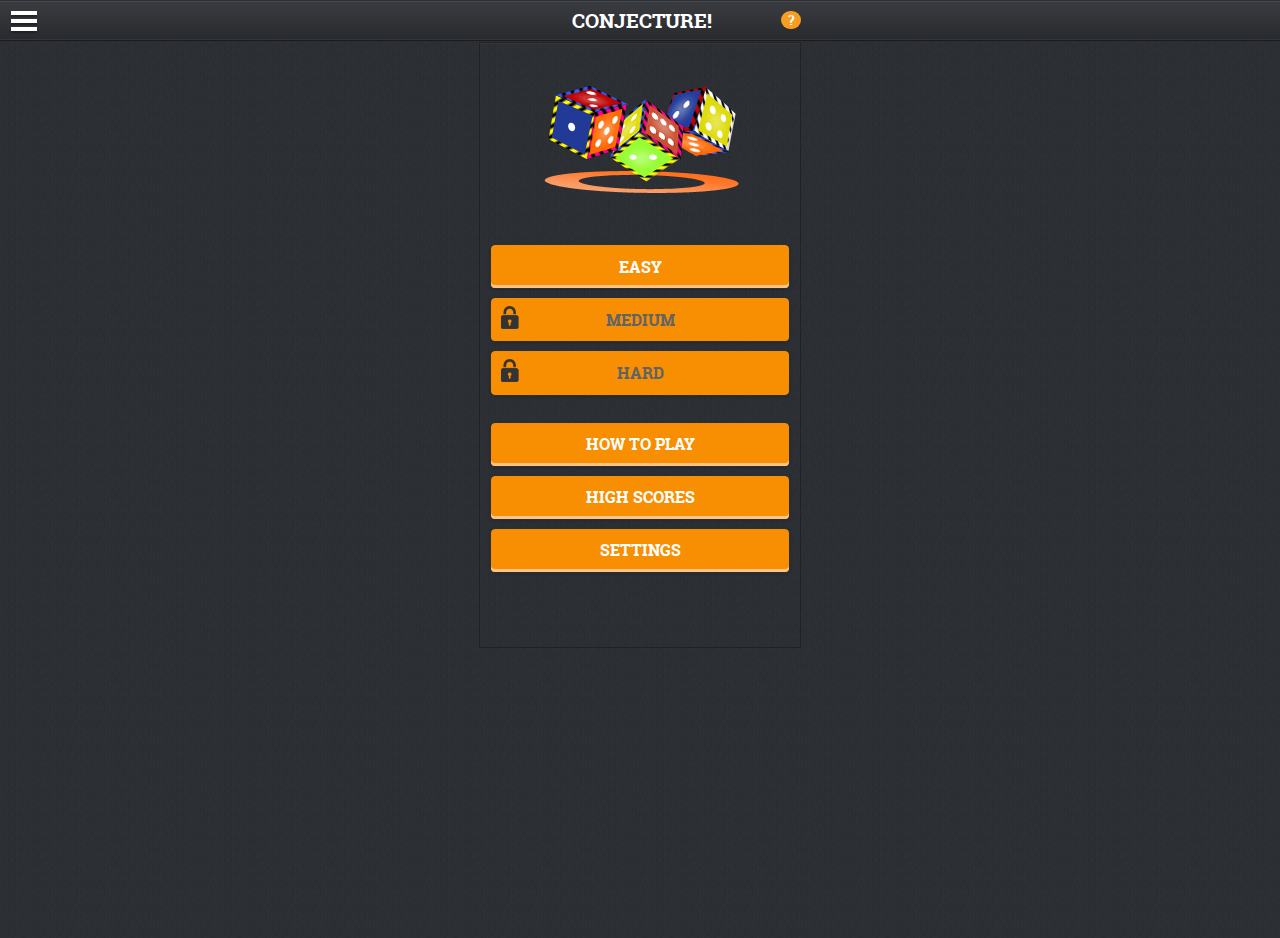
<file: index.html>
<!DOCTYPE HTML>
<html>
    <head>
        <meta http-equiv="Content-Type" content="text/html; charset=utf-8">
        <meta http-equiv="X-UA-Compatible" content="IE=edge">      
        <meta name="viewport" content="width=device-width, initial-scale=1.0, maximum-scale=1.0, user-scalable=1.0"/>
       
<!-- 
        <meta name="viewport" content="width=device-width, initial-scale=1.0">
        <meta name="apple-mobile-web-app-capable" content="yes" />
        <meta name="apple-mobile-web-app-status-bar-style" content="black-translucent" />
        <link rel="apple-touch-icon" href="images/apple-touch-icon.png" />
 -->
        <title>Conjecture!</title>
        <link rel="stylesheet" href="css/jquery.mobile-1.4.0.min.css" type="text/css">
        <link rel="stylesheet" href="css/style.css"  type="text/css" />

        <script type="text/javascript" charset="utf-8" src="js/jquery-2.0.3.min.js"></script>
        <script type="text/javascript" charset="utf-8" src="js/jquery-ui.js"></script>
        <script type="text/javascript" charset="utf-8" src="js/jquery.ui.touch-punch.min.js"></script>
        <script type="text/javascript" charset="utf-8" src="js/jquery.mobile-1.4.0.min.js"></script>
        <script type="text/javascript" charset="utf-8" src="js/jquery.flexisel.js"></script>
        <script type="text/javascript" charset="utf-8" src="js/custom.js"></script>
        <script type="text/javascript" charset="utf-8" src="js/scs_game_1player.js"></script>
        <script type="text/javascript" charset="utf-8" src="js/scs_highscore.js"></script>
        <script type="text/javascript" charset="utf-8" src="js/misc_required.js"></script>
        <script type="text/javascript" charset="utf-8" src="js/em_visibility.js"></script>

    </head>

    <body> 
        <div data-role="page" id="page-home">
            <div data-role="panel" data-position-fixed="true" data-display="push" data-theme="b" id="nav-panel">
                <ul data-role="listview">
                    <li data-icon="delete"><a href="#" data-rel="close"> &nbsp;</a></li>
                    <li id="how-to-play"><a href="help.html" data-rel="dialog" class="" data-transition="pop" data-position-to="window">How to Play</a></li>
                </ul>
            </div><!-- /panel -->
            <div data-role="header" data-position="fixed">
                   <div id="header-menu">
                    <a href="#nav-panel" class="menubars"><img src="images/bars.png" alt="bars"></a>
                    <h1>Conjecture!
                        <a href="help.html" data-rel="dialog" class="" data-transition="pop" data-position-to="window">
                            <span class="help-icon">?</span>
                        </a>
                    </h1>
                </div>
            </div>
            <div role="main" class="ui-content">
                <div class="container">
                    <div class="inner-container">

                        <img alt="" src="images/png-puzzel.png">
                        <div class="btnwrap" id="game_home_difficulties"> <!-- <div class="btnwrap small"> --> <!-- hide if enabling the tutorial style="display:none;" -->
                            <input type="button" id="easy"      onclick="StartGame(this.id);"   class="btnguess small"          value="Easy" >
                            <input type="button" id="medium"    onclick="StartGame(this.id);"   class="btnguess small disabled" value="Medium" >
                            <input type="button" id="hard"      onclick="StartGame(this.id);"   class="btnguess small disabled" value="Hard" >
                        </div>
                        
                        <!--
                        <div class="btnwrap big">
                            <input type="button" id="tutorial"  onclick="StartGame(this.id);"   class="btnguess small"          value="Tutorial" >
                        </div>
                        -->
                        
                        <div class="btnwrap big" id="game_home_otherbuttons"><!-- hide if enabling the tutorial style="display:none;" -->

                            <a href="help.html" data-rel="dialog" class="" data-transition="pop" data-position-to="window">
                                <input type="button" class="btnguess small" value="How to Play" >
                            </a>
                            <input type="button" class="btnguess small" value="High Scores" onclick="window.location = 'highscores.html'" >
                            <input type="button" class="btnguess small" value="Settings"    onclick="window.location = '#page-settings'" >
                        </div>
                    </div>
                </div>
            </div><!-- /content -->
        </div> <!-- /page -->



        <div data-role="page" id="page-settings">
            <div role="main" class="ui-content">
                <div class="container">
                    <div class="inner-container">

                        <div class="panel-heading">
                            <h3 class="panel-title">SETTINGS</h3>
                        </div>

                        <div class="btnwrap">
                            <input type="button" id="BtnSetting_ResetHighScores"   onclick="ClearData();"         class="btnguess"  value="Clear Data" >
                            <input type="button" id="BtnSetting_ShowTimer"         onclick="Setting_ShowTimer_Set();"   class="btnguess"  value="Show Timer: No" >
                            <button type="button" class="btn-grey" onclick="window.location = '#page-home'">MAIN SCREEN</button>
                        </div>

                    </div>
                </div>
            </div><!-- /content -->
        </div> <!-- /page -->


    </body>
</html>
</file>
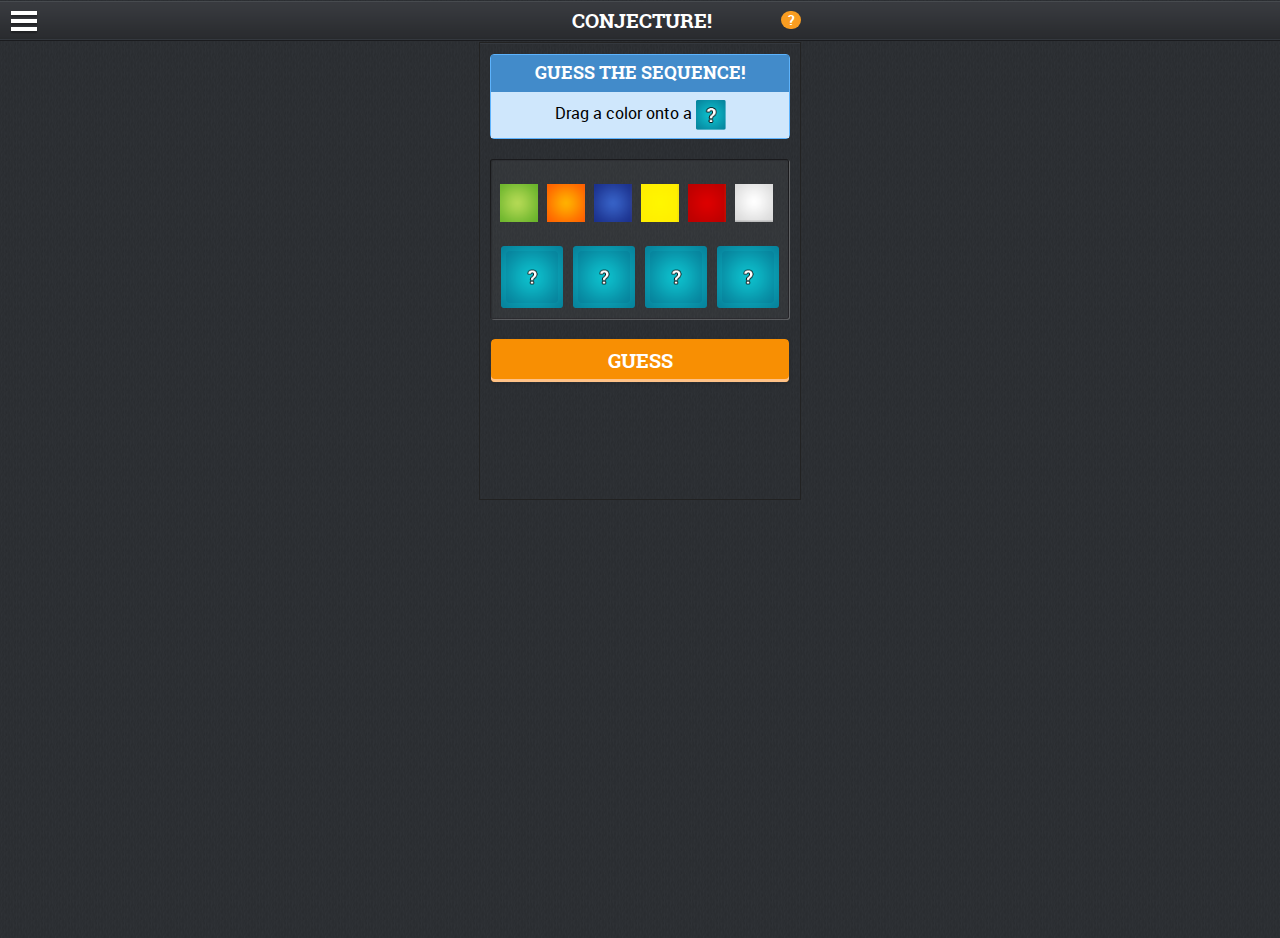
<file: game.html>
<!DOCTYPE HTML>
<html>
    <head>
        <meta http-equiv="Content-Type" content="text/html; charset=utf-8">
        <meta http-equiv="X-UA-Compatible" content="IE=edge">      
        <meta name="viewport" content="width=device-width, initial-scale=1.0, maximum-scale=1.0, user-scalable=1.0"/>

<!-- 
        <meta name="viewport" content="width=device-width, initial-scale=1.0">
        <meta name="apple-mobile-web-app-capable" content="yes" />
        <meta name="apple-mobile-web-app-status-bar-style" content="black-translucent" />
        <link rel="apple-touch-icon" href="images/apple-touch-icon.png" />
 -->
        <title>New Game Screen</title>
        <link rel="stylesheet" href="css/jquery.mobile-1.4.0.min.css" type="text/css">
        <link rel="stylesheet" href="css/style.css"  type="text/css" />

        <script type="text/javascript" charset="utf-8" src="js/jquery-2.0.3.min.js"></script>
        <script type="text/javascript" charset="utf-8" src="js/jquery-ui.js"></script>
        <script type="text/javascript" charset="utf-8" src="js/jquery.ui.touch-punch.min.js"></script>
        <script type="text/javascript" charset="utf-8" src="js/jquery.mobile-1.4.0.min.js"></script>
        <script type="text/javascript" charset="utf-8" src="js/jquery.flexisel.js"></script>
        <script type="text/javascript" charset="utf-8" src="js/custom.js"></script>
	    <script type="text/javascript" charset="utf-8" src="js/scs_game_1player.js"></script>
	    <script type="text/javascript" charset="utf-8" src="js/scs_highscore.js"></script>
        <script type="text/javascript" charset="utf-8" src="js/misc_required.js"></script>
        <script type="text/javascript" charset="utf-8" src="js/em_visibility.js"></script>
    </head>

    <body>
        <div data-role="page" id="page-game">

            <div data-role="panel" data-position-fixed="true" data-display="push" data-theme="b" id="nav-panel">
                <ul data-role="listview">
                    <li data-icon="delete"><a href="#" data-rel="close"> &nbsp;</a></li>
                    <li id="new-game"><a href="index.html" >Main Menu</a></li>
                    <li id="pause"><a href="#page-pause" data-rel="dialog" class="" data-transition="pop" data-position-to="window">Pause</a></li>
                    <li id="how-to-play"><a href="help.html" data-rel="dialog" class="" data-transition="pop" data-position-to="window">How to Play</a></li>
                </ul>
            </div><!-- /panel -->

            <div style="background-color:red;display:none;"> <!-- display:none -->
            	<a href="#" onclick="CheatWinningCombo();">Win Next Guess</a>
                <a href="#" onclick="RemoveColorsNotInSolution()">RemoveColorsNotInSolution</a>
            </div>

            <div id="tutorial_reminder" style="background-color:white; color:red; text-align:center;">
                <span id="tutorial_reminder_1" style="display:none;">
                    Next: drag the <span class="tutorial_first_position_color">[color]</span> into the 1st position
                </span>
                <span id="tutorial_reminder_2" style="display:none;">
                    Drag <span class="tutorial_second_position_color">[color]</span> into the 2nd spot. <br />Put <span class="tutorial_fourth_position_color">[color]</span> in the 4th spot.
                </span>
                 <span id="tutorial_reminder_drag_from_top" style="display:none;">
                    Drag from the top row onto the bottom row
                </span>
            </div>

            <div data-role="header" data-position="fixed">
                <div id="header-menu">
                    <a href="#nav-panel" class="menubars"><img src="images/bars.png" alt="bars"></a>
                    <h1>Conjecture!
                        <a href="help.html" data-rel="dialog" class="" data-transition="pop" data-position-to="window">
                            <span class="help-icon">?</span>
                        </a>
                    </h1>
                </div>
            </div>
            <div role="main" class="ui-content">
                <div class="container">
                    <div class="inner-container">

                     	<div id="you_win" class="panel panel-default" style="margin-bottom: 0px; display:none;">
                            <div class="panel-heading">
                                <h3 class="panel-title" id="you_win_header">Congratulations!</h3>
                            </div>
                            <div class="panel-body" id="you_win_body">
                                <span class="clickbox">
                                	You Win! 
                                	<br/>You did it in <span id="winning_tries_and_time"> [] tries in [] time</span>
                                    <div id="NewHighScore" style="display:none;">This is a <strong>new</strong> High Score!</div>
                                </span>
                            </div>
                        </div>

						<div id="you_win_continue" class="btnwrap" style="display:none;">
                            <input onclick="StartGame($('#difficulty').html());" type="button" class="btnguess small" value="New Game" >
                            <input onclick="window.location='index.html'" type="button" class="btnguess small" value="Change Difficulty" >
                    	</div>
                       


                        <div id="instructions" class="panel panel-default">
                            <div class="panel-heading">
                                <h3 class="panel-title"><span id="instructions_header">Guess the sequence!</span></h3>
                            </div>
                            <div class="panel-body">

                                <span class="clickbox" id="instructions_body">Drag <span id="hint-value">a color</span> onto a
                                    <img src="images/q-box.png" alt="?" class="q-box">
                                </span>
                            </div>
                        </div>

                        
                        <div id="my_guess_selection" class="box">

                            <ul class="tabs" id="myTab" style="display:none;">
                                <li class="active" 	id="tab_bgcolor"	style="display:none;"><a href="#tab1">Background </a></li>
                                <li class="" 		id="tab_border"		style="display:none;"><a href="#tab2">Border </a></li>
                                <li class="" 		id="tab_dots" 		style="display:none;"><a href="#tab3">Dots </a></li>
                            </ul>
                            <div class="tab-content" id="myTabContent">
                                <div id="tab1" class="tab-pane fade active in">
                                    <ul class="box-row backgrounds">
                                        <li class="JC_item_draggable background_green selected" data-class="background_green"   data-bgcolor="green" ></li>
                                        <li class="JC_item_draggable background_orange"         data-class="background_orange"  data-bgcolor="orange"></li>
                                        <li class="JC_item_draggable background_blue"           data-class="background_blue"    data-bgcolor="blue"></li>
                                        <li class="JC_item_draggable background_yellow"         data-class="background_yellow"  data-bgcolor="yellow"></li>
                                        <li class="JC_item_draggable background_red"            data-class="background_red"     data-bgcolor="red"></li>
                                        <li class="JC_item_draggable background_white"          data-class="background_white"   data-bgcolor="white"></li>
                                    </ul>
                                </div>
                                <div id="tab2" class="tab-pane fade" style="display:none;">
                                    <ul class="box-row borders">
                                        <li class="JC_item_draggable border_green selected"     data-class="border_green"       data-bordercolor="green"></li>
                                        <li class="JC_item_draggable border_orange"             data-class="border_orange"      data-bordercolor="orange"></li>
                                        <li class="JC_item_draggable border_blue"               data-class="border_blue"        data-bordercolor="blue"></li>
                                        <li class="JC_item_draggable border_yellow"             data-class="border_yellow"      data-bordercolor="yellow"></li>
                                        <li class="JC_item_draggable border_red"                data-class="border_red"         data-bordercolor="red"></li>
                                        <li class="JC_item_draggable border_white"              data-class="border_white"       data-bordercolor="white"></li>
                                    </ul>
                                </div>
                                <div id="tab3" class="tab-pane fade" style="display:none;">
                                    <ul class="box-row dots">
                                        <li class="JC_item_draggable dot_1 selected"            data-class="dot_1"              data-dot="1"></li>
                                        <li class="JC_item_draggable dot_2"                     data-class="dot_2"              data-dot="2"></li>
                                        <li class="JC_item_draggable dot_3"                     data-class="dot_3"              data-dot="3"></li>
                                        <li class="JC_item_draggable dot_4"                     data-class="dot_4"              data-dot="4"></li>
                                        <li class="JC_item_draggable dot_5"                     data-class="dot_5"              data-dot="5"></li>
                                        <li class="JC_item_draggable dot_6"                     data-class="dot_6"              data-dot="6"></li>
                                    </ul>
                                </div>
                            </div>
                            <ul class="obj_container current_row">
                                <li class="JC_item_droppable obj">
                                    <div class="border" data-bordercolor="">
                                        <div class="background background_blank" data-bgcolor="">
                                            <div class="dot question" data-dot="">
                                            </div>
                                        </div>
                                    </div>
                                </li>
                                <li class="JC_item_droppable obj ">
                                    <div class="border " data-bordercolor="">
                                        <div class="background background_blank" data-bgcolor="">
                                            <div class="dot question" data-dot="">
                                            </div>
                                        </div>
                                    </div>
                                </li>
                                <li class="JC_item_droppable obj ">
                                    <div class="border " data-bordercolor="">
                                        <div class="background background_blank" data-bgcolor="">
                                            <div class="dot question" data-dot="">
                                            </div>
                                        </div>
                                    </div>
                                </li>
                                <li class="JC_item_droppable obj ">
                                    <div class="border" data-bordercolor="">
                                        <div class="background background_blank" data-bgcolor="">
                                            <div class="dot question" data-dot="">
                                            </div>
                                        </div>
                                    </div>
                                </li>
                            </ul>
                        </div>
                        <div id="container_btnGuess" class="btnwrap">
                            <input type="button" class="btnguess" value="Guess" onclick="Guess();">
                        </div>




                        <div id="page-tutorial_dialog" class="panel panel-default arrow_box down" style="display:none;">
                                <div class="panel-heading">
                                     <h3 class="panel-title" id="tutorial_title">HOW TO PLAY (1 of 3)</h3>
                                </div>
                                <div class="panel-body">

                                    <div id="tutorial_1_1">
                                        If you guess incorrectly, you'll get a hint:
                                        <br /><strong> Top Row</strong>
                                        <br/> Number of correct colors<br/>
                                        <strong>Bottom Row</strong><br/>
                                        Colors in the correct position
                                        <p align="center">
                                            <input type="button" class="btnguess" value="Next" onclick="TutorialGoToStepOnePartTwo();">
                                        </p>
                                    </div>

                                    <div id="tutorial_1_2" style="display:none;">
                                            1 color is in the correct position
                                        <br />3 of the 4 colors are correct
                                        <br />&nbsp;
                                        <br /><strong>Next: drag the <span class="tutorial_first_position_color">[color]</span> color into the first position</strong>.
                                        <br />Then hit "Guess" again.
                                        <p align="center">
                                            <input type="button" class="btnguess" value="Ok" onclick="TutorialCloseStepOne();">
                                        </p>
                                    </div>


                                    <div id="tutorial_2_1" style="display:none;">
                                            Good job!  Now you have all 4 colors.
                                        <br />2 are in the correct position.
                                        <br />&nbsp;
                                        <br /><strong>Next: flip the <span class="tutorial_fourth_position_color">[color]</span> and <span class="tutorial_second_position_color">[color]</span>.</strong>
                                        <br />First drag the <span class="tutorial_second_position_color">[color]</span> color into the second position.
                                        <br />Then drag the <span class="tutorial_fourth_position_color">[color]</span> color into the last position.

                                        <br />Then hit "Guess" again.
                                        <p align="center">
                                            <input type="button" class="btnguess" value="Ok" onclick="TutorialCloseStepTwo();">
                                        </p>
                                    </div>

                                    <div id="tutorial_3_1" style="display:none;">
                                        <p>You win!</p>
                                        <p>You got all 4 colors in the right position.</p>
                                        <p>You're ready for the real thing!</p>
                                         <div id="container_btnGuess" class="btnwrap">
                                            <input type="button" class="btnguess" value="Play" onclick="window.location='index.html';">
                                        </div>
                                    </div>

                                </div>

                        </div>

                    </div>

                    <div id="previous_guesses" style="display:none;">
                        <div class="seprater" style="display: none;">
                            <p id="inspirational_text"></p>
                        </div>
                        <div class="multi-guess">
                            <div class="obj_guess_option_outer">
                                <ul class="obj_guess_option">
                                    <li id="prev_guess_legend_bgcolor" 	class="bg"		style="display:none;"></li>
                                    <li id="prev_guess_legend_border" 	class="border" 	style="display:none;"><div class="border-inner"></div></li>
                                    <li id="prev_guess_legend_dot" 		class="dot_2" 	style="display:none;"></li>
                                </ul>
                            </div>

                            <p>Previous Guesses (<span class="guesses-count">0</span>)</p>
                            <div id="insert_previous_guess_here"></div>
                            
                            <div id="what_the_numbers_mean_2" class="panel panel-default arrow_box down" style="display:none;">
                                <div class="panel-heading">
                                	<h3 class="panel-title"> <a href="#page-help2" data-rel="dialog" class="" data-transition="pop" data-position-to="window" style="color: #FFF;">Tap for explanation</a></h3>
                                </div>
                            </div>

                        </div>


                        
                        <div id="how_to_read_the_legend" class="panel panel-default arrow_box">
                            <div class="panel-heading">
                                <h3 class="panel-title">What the numbers mean</h3>
                            </div>
                            <div class="panel-body">

                                <strong> Top Row</strong>
                                <p>Number of correct <span class="help_object">colors</span></p>                        
                                <strong>Bottom Row</strong><br/>
                                <p>Correct <span class="help_object">colors</span> <span style="color:green">and in the right position</span></p>

                            </div>
                        </div>
						
                    </div>

                    <div class="fixed-footer" id="game-footer">

                        <div id="container_ad" style="display:none;">
                           
                        </div>


                        <div id="container_timer" style="display:none;">
                            
                            <div class="guess">
                                <span class="guess-inner">
                                    <span id="guesseslabel">Guesses: </span><span id="total_guesses" class="guesses-count">0</span>
                                </span>
                            </div>
                            <div class="time">
                                <span class="time-outer">
                                    <span class="time-inner">
                                        <span id="minutes">00</span>:<span id="seconds">00</span>
                                    </span>
                                </span>
                            </div>

                        </div>

                    </div>
                </div>
            </div><!-- /content -->

            <ul id="winning_combination" class="obj_guess" style="display:none;"></ul>
            <div id="difficulty" style="display:none;"></div>

        </div>
        


        <div data-role="page" id="page-pause"><!-- dialog-->
            <div id="instructionsHelp" class="panel panel-default" style="width:100%;">
                <div class="panel-heading">
                    <h3 class="panel-title">PAUSE</h3>
                    <a href="#" data-rel="back" data-role="button" data-theme="a" data-icon="delete" data-iconpos="notext" class="ui-btn-right">Close</a>
                </div>
                <div class="panel-body">
                   <p id="catch_phrase">You deserve a break!</p>
                   <p>The timer has been paused.</p>
                </div>
            </div>
        </div>




        <div data-role="page" id="page-help2"><!-- dialog-->
            <div id="instructionsHelp" class="panel panel-default" style="width:100%;">
                <div class="panel-heading">
                    <h3 class="panel-title">If you're wrong</h3>
                    <a href="#" data-rel="back" data-role="button" data-theme="a" data-icon="delete" data-iconpos="notext" class="ui-btn-right">Close</a>
                </div>
                <div class="panel-body">

                        <!-- "help part 2" - in game.html and help.html EXCEPT the close button-->
                        <p>If you guess incorrectly, you'll get hint:</p>
                        <p style="text-align: center;"><img alt="" class="pic_help" src="images/previous-guess-hint.png" style="max-width: 100%;"></p>
                        <strong> Top Row</strong>
                        <p>Number of correct <span class="help_object">colors</span></p>                        
                        <strong>Bottom Row</strong><br/>
                        <p>Correct <span class="help_object">colors</span> <span style="color:green">and in the right position</span></p>
                        <p>&nbsp;</p>
                       
                        <div class="help_additional_page2_easy" style="display:none;">
                            <p>Each box <span style="color:red; font-weight:bold;">must</span> have a color.</p>
                            <p>Each color will appear at most once per solution.</p>
                        </div>

                        <div class="help_additional_page2_medium" style="display:none;">
                            
                            <p>1st Column: Colors</p>
                            <p>2nd Column: Borders</p>
                            
                            <hr width="50%" />
                            <p>Each box must have a color <span style="color:red; font-weight:bold;">and</span> a border.</p>
                            <p>Each color/border will appear at most once per solution.</p>
                        </div>

                        <div class="help_additional_page2_hard" style="display:none;">
                            
                            <p>1st Column: Colors</p>
                            <p>2nd Column: Borders</p>
                            <p>3rd Column: Dots</p>

                            <hr width="50%" />
                            <p>Each box must have a color, border, <span style="color:red; font-weight:bold;">and</span> dot(s).</p>
                            <p>Each color/border/dot will appear at most once per solution.</p>
                        </div>

                        <input type="button" class="btnguess" value="Close" onclick="$.mobile.back();">

                </div>
            </div>
        </div>

    </body>
</html>
</file>
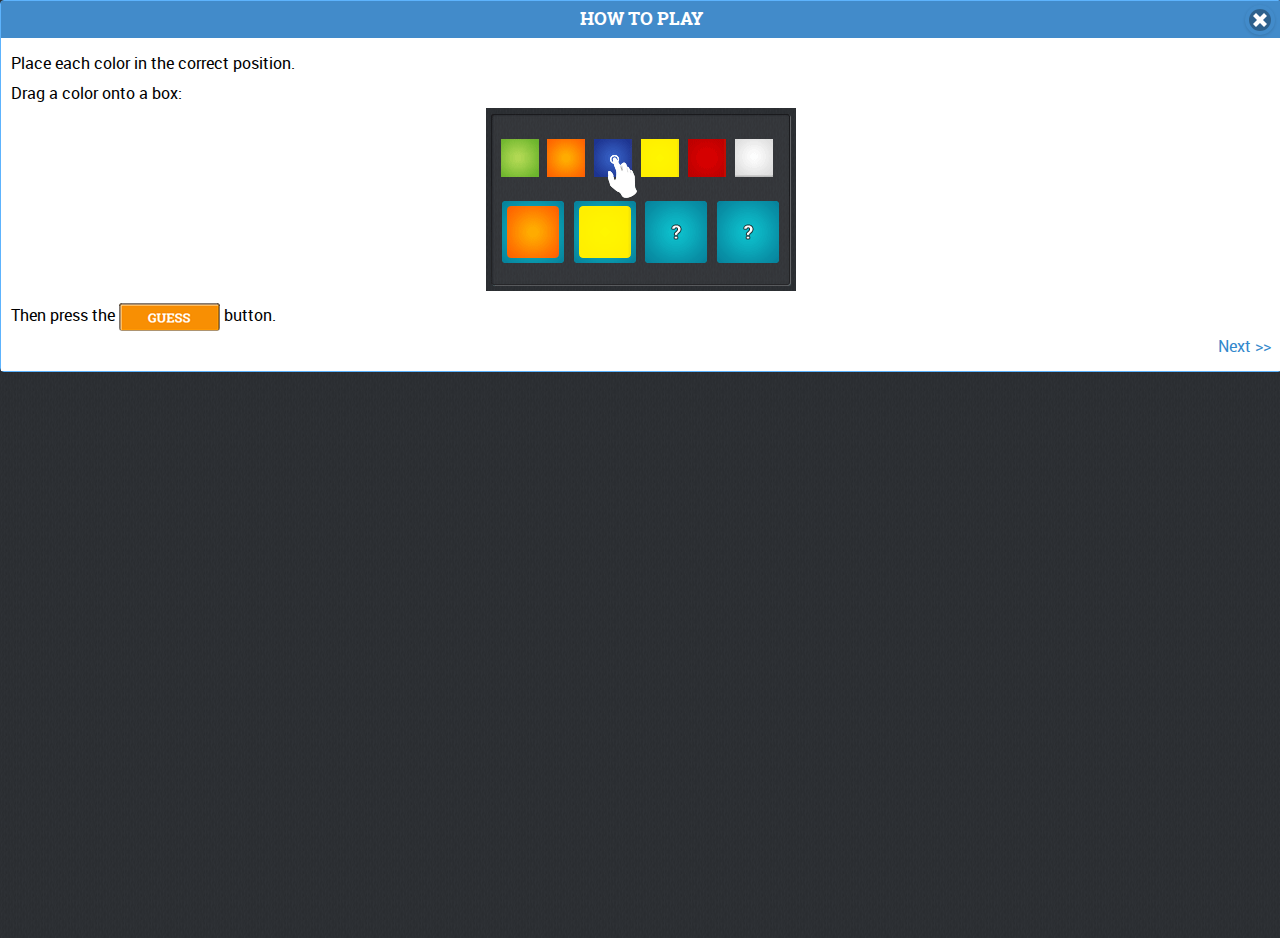
<file: help.html>
<!DOCTYPE HTML>
<html>
       <head>
        <meta http-equiv="Content-Type" content="text/html; charset=utf-8">
        <meta http-equiv="X-UA-Compatible" content="IE=edge">      
        <meta name="viewport" content="width=device-width, initial-scale=1.0, maximum-scale=1.0, user-scalable=1.0"/>
       
<!-- 
        <meta name="viewport" content="width=device-width, initial-scale=1.0">
        <meta name="apple-mobile-web-app-capable" content="yes" />
        <meta name="apple-mobile-web-app-status-bar-style" content="black-translucent" />
        <link rel="apple-touch-icon" href="images/apple-touch-icon.png" />
 -->
        <title>Help</title>
        <link rel="stylesheet" href="css/jquery.mobile-1.4.0.min.css" type="text/css">
        <link rel="stylesheet" href="css/style.css"  type="text/css" />

        <script type="text/javascript" charset="utf-8" src="js/jquery-2.0.3.min.js"></script>
        <script type="text/javascript" charset="utf-8" src="js/jquery-ui.js"></script>
        <script type="text/javascript" charset="utf-8" src="js/jquery.ui.touch-punch.min.js"></script>
        <script type="text/javascript" charset="utf-8" src="js/jquery.mobile-1.4.0.min.js"></script>
        <script type="text/javascript" charset="utf-8" src="js/jquery.flexisel.js"></script>
        <script type="text/javascript" charset="utf-8" src="js/custom.js"></script>
        <script type="text/javascript" charset="utf-8" src="js/scs_game_1player.js"></script>
        <script type="text/javascript" charset="utf-8" src="js/scs_highscore.js"></script>
        <script type="text/javascript" charset="utf-8" src="js/misc_required.js"></script>
        <script type="text/javascript" charset="utf-8" src="js/em_visibility.js"></script>

    </head>

    <body>
        
        <div data-role="page" id="page-help-1"><!-- dialog-->

            <div id="instructionsHelp" class="panel panel-default" style="width:100%;">
                <div class="panel-heading">
                    <h3 class="panel-title" id="panelTitle">HOW TO PLAY</h3>
                    <a href="#" data-rel="back" data-role="button" data-theme="a" data-icon="delete" data-iconpos="notext" class="ui-btn-right">Close</a>
                </div>
                <div class="panel-body">

                    <div id="subpage1">
                        <p>Place each color in the correct position.</p>
                        <p>Drag a color onto a box:</p>
                        <p style="text-align: center;"><img alt="" src="images/bg-color-help.gif" style="max-width: 100%;"> </p>
                       
                        <p class="help_additional_page1_easy"   style="display:none;"><!-- no data--></p>
                        <p class="help_additional_page1_medium" style="display:none;">Medium Difficulty: <span style="color:red; font-weight:bold;">also</span> select a border</p>
                        <p class="help_additional_page1_hard"   style="display:none;">Hard Difficulty: also select a border <span style="color:red; font-weight:bold;">and</span> set of dots</p>

                        <p>Then press the <img style="vertical-align: middle;" alt="" src="images/btn-guss-help.png"> button.</p>
                        

                        <p align="right"><a href="#" onclick="ShowHelpPage2();">Next >></a></p>
                    </div>

                    <div id="subpage2" style="display:none;"> <!-- SAME CONTENT as "page-help2" EXCEPT the close button-->
                
                        <!-- "help part 2" - in game.html and help.html -->
                        <p>If you guess incorrectly, you'll get hint:</p>
                        <p style="text-align: center;"><img alt="" class="pic_help" src="images/previous-guess-hint.png" style="max-width: 100%;"></p>
                        <strong> Top Row</strong>
                        <p>Number of correct <span class="help_object">colors</span></p>                        
                        <strong>Bottom Row</strong><br/>
                        <p>Number of correct <span class="help_object">colors</span> <span style="color:green">and in the right position</span></p>
                        <p>&nbsp;</p>
                       
                        <div class="help_additional_page2_easy" style="display:none;">
                            <p>Each box <span style="color:red; font-weight:bold;">must</span> have a color.</p>
                            <p>Each color will appear at most once per solution.</p>
                        </div>

                        <div class="help_additional_page2_medium" style="display:none;">
                           
                            <p>1st Column: Colors</p>
                            <p>2nd Column: Borders</p>
                            
                            <hr width="50%" />
                            <p>Each box must have a color <span style="color:red; font-weight:bold;">and</span> a border.</p>
                            <p>Each color/border will appear at most once per solution.</p>
                        </div>

                        <div class="help_additional_page2_hard" style="display:none;">
                           
                            <p>1st Column: Colors</p>
                            <p>2nd Column: Borders</p>
                            <p>3rd Column: Dots</p>

                            <hr width="50%" />
                            <p>Each box must have a color, border, <span style="color:red; font-weight:bold;">and</span> dot(s).</p>
                            <p>Each color/border/dot will appear at most once per solution.</p>
                        </div>

                        <input type="button" class="btnguess" value="Close" onclick="$('.ui-dialog').dialog('close');">

                    </div>

                </div>
            </div>
        </div>
      

    </body>
</html>
</file>
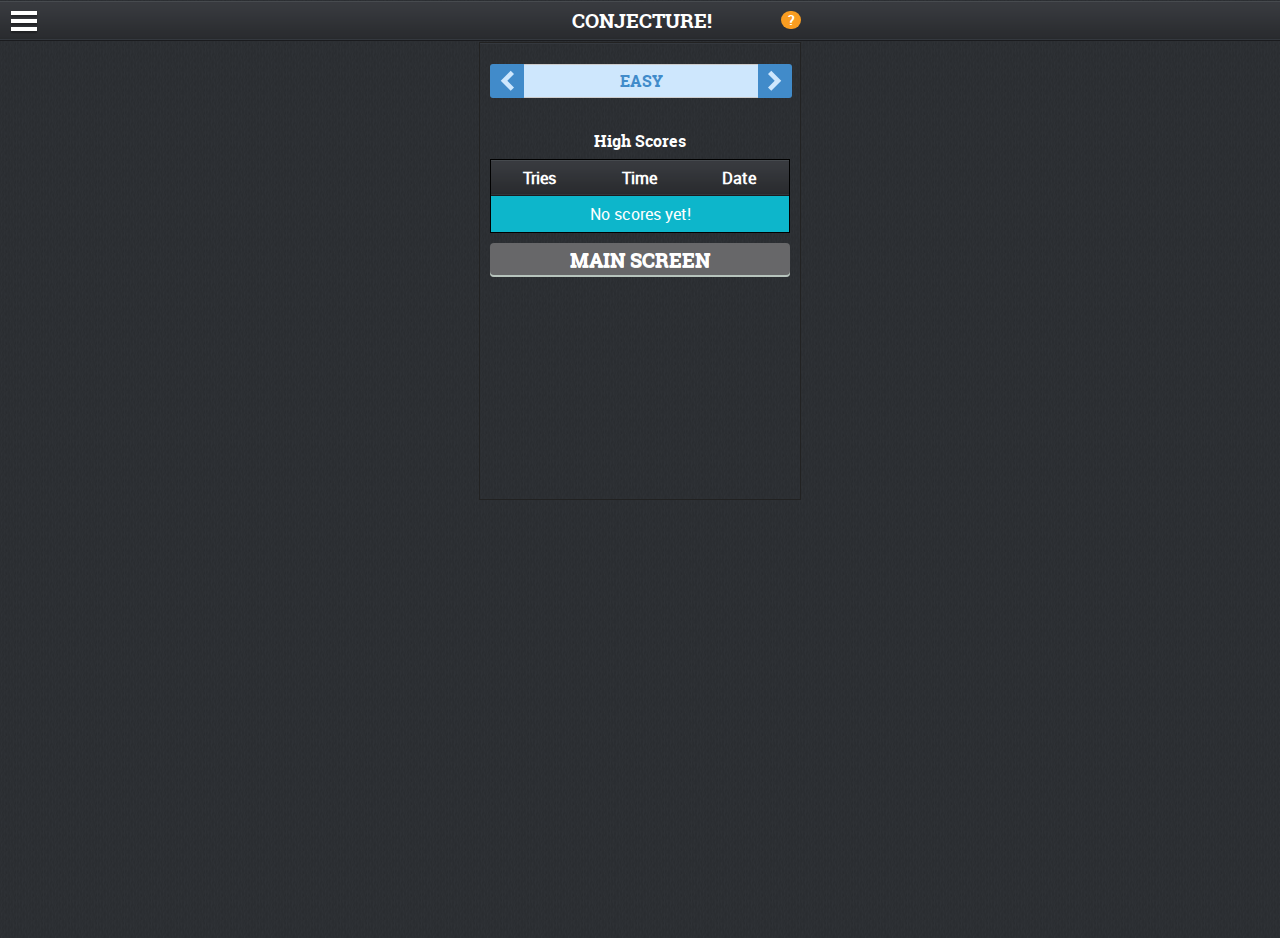
<file: highscores.html>
<!DOCTYPE HTML>
<html>
       <head>
        <meta http-equiv="Content-Type" content="text/html; charset=utf-8">
        <meta http-equiv="X-UA-Compatible" content="IE=edge">      
        <meta name="viewport" content="width=device-width, initial-scale=1.0, maximum-scale=1.0, user-scalable=1.0"/>
       
<!-- 
        <meta name="viewport" content="width=device-width, initial-scale=1.0">
        <meta name="apple-mobile-web-app-capable" content="yes" />
        <meta name="apple-mobile-web-app-status-bar-style" content="black-translucent" />
        <link rel="apple-touch-icon" href="images/apple-touch-icon.png" />
 -->
        <title>High Scores</title>
        <link rel="stylesheet" href="css/jquery.mobile-1.4.0.min.css" type="text/css">
        <link rel="stylesheet" href="css/style.css"  type="text/css" />

        <script type="text/javascript" charset="utf-8" src="js/jquery-2.0.3.min.js"></script>
        <script type="text/javascript" charset="utf-8" src="js/jquery-ui.js"></script>
        <script type="text/javascript" charset="utf-8" src="js/jquery.ui.touch-punch.min.js"></script>
        <script type="text/javascript" charset="utf-8" src="js/jquery.mobile-1.4.0.min.js"></script>
        <script type="text/javascript" charset="utf-8" src="js/jquery.flexisel.js"></script>
        <script type="text/javascript" charset="utf-8" src="js/custom.js"></script>
        <script type="text/javascript" charset="utf-8" src="js/scs_game_1player.js"></script>
        <script type="text/javascript" charset="utf-8" src="js/scs_highscore.js"></script>
        <script type="text/javascript" charset="utf-8" src="js/misc_required.js"></script>
        <script type="text/javascript" charset="utf-8" src="js/em_visibility.js"></script>

    </head>

    <body onload="menuNavigation();">
        

        <div data-role="page" id="page-highscore">
            <div data-role="panel" data-position-fixed="true" data-display="push" data-theme="b" id="nav-panel">
                <ul data-role="listview">
                   <li data-icon="delete"><a href="#" data-rel="close"> &nbsp;</a></li>
                    <li id="new-game"><a href="index.html" >Main Menu</a></li>
                    <li id="how-to-play"><a href="help.html" data-rel="dialog" class="" data-transition="pop" data-position-to="window">How to Play</a></li>
                </ul>
            </div><!-- /panel -->
            <div data-role="header" data-position="fixed">
                <div id="header-menu">
                    <a href="#nav-panel" class="menubars"><img src="images/bars.png" alt="bars"></a>
                    <h1>Conjecture!
                     <a href="help.html" data-rel="dialog" class="" data-transition="pop" data-position-to="window">
                            <span class="help-icon">?</span>
                        </a>
                    </h1>
                </div>
            </div>
            <div role="main" class="ui-content">
                <div class="container">

                    <div class="inner-container">
                        <ul class="game-level" >
                            <li>Easy</li>
                            <li>Medium</li>
                            <li>Hard</li>
                        </ul>
                        <div class="screen-info" style="display: none;">
                            <div class="alert">You are now at <span id="level-name"></span> level.</div>
                        </div>

                        <div class="records">
                            <h4>High Scores</h4>
                            <table id="tblHighScores" class="tries">
                                <thead>
                                    <tr><th>Tries</th><th>Time</th><th>Date</th></tr>
                                </thead>
                                <tbody>
                                </tbody>
                            </table>
                                    <!--<tr><td class="col1">1</td><td class="col2">1:01</td><td class="col3">1/11/2013</td></tr>-->

                            <button type="button" class="btn-grey" onclick="window.location = 'index.html'">MAIN SCREEN</button>
                        </div>
                    </div>
                </div>
            </div><!-- /content -->
        </div> <!-- /page -->

    </body>
</html>
</file>
<file: css/style.css>
@charset "utf-8";
/* CSS Document */

/*    1.1 - Reset Css by Erci Mayer(Extra)    */
html, body, div, span, applet, object, iframe,h1, h2, h3, h4, h5, h6, p, blockquote, pre,a, abbr, acronym, address, big, cite, code,del, dfn, em, ins, kbd, q, s, samp,small, strike, strong, sub, sup, tt, var,b, u, i, center,dl, dt, dd, ol, ul, li,fieldset, form, label, legend,table, caption, tbody, tfoot, thead, tr, th, td,article, aside, canvas, details, embed, figure, figcaption, footer, header, hgroup, menu, nav, output, ruby, section, summary,time, mark, audio, video {	margin: 0;	padding: 0;	border: 0;font-size: 100%;font: inherit;vertical-align: baseline;}/* HTML5 display-role reset for older browsers */article, aside, details, figcaption, figure, footer, header, hgroup, menu, nav, section {display: block;}body {line-height: 1;}ol, ul {list-style: none;}blockquote, q {quotes: none;}blockquote:before, blockquote:after,q:before, q:after {content: '';content: none;}table {	border-collapse: collapse;	border-spacing: 0;}a:focus{outline:0px;}a:hover,a:focus{text-decoration:none;}
*{-webkit-font-smoothing: antialiased; -webkit-text-shadow: rgba(255, 255, 255, 0.01) 0 0 1px; -webkit-text-stroke: rgba(255, 255, 255, 0.01) 0.1px;}
/*    End 1.1 - Reset Css by Erci Mayer(Extra)    */

@font-face {
    font-family: 'robotoregular';
    src: url('../fonts/roboto-regular-webfont.eot');
    src: url('../fonts/roboto-regular-webfont.eot?#iefix') format('embedded-opentype'),
        url('../fonts/roboto-regular-webfont.woff') format('woff'),
        url('../fonts/roboto-regular-webfont.ttf') format('truetype'),
        url('../fonts/roboto-regular-webfont.svg#robotoregular') format('svg');
    font-weight: normal;
    font-style: normal;

}
@font-face {
    font-family: 'roboto_slabbold';
    src: url('../fonts/robotoslab-bold-webfont.eot');
    src: url('../fonts/robotoslab-bold-webfont.eot?#iefix') format('embedded-opentype'),
        url('../fonts/robotoslab-bold-webfont.woff') format('woff'),
        url('../fonts/robotoslab-bold-webfont.ttf') format('truetype'),
        url('../fonts/robotoslab-bold-webfont.svg#roboto_slabbold') format('svg');
    font-weight: normal;
    font-style: normal;

}
@font-face {
    font-family: 'OpenSansRegular';
    src: url('../fonts/OpenSans-Regular-webfont.eot');
    src: url('../fonts/OpenSans-Regular-webfont.eot?#iefix') format('embedded-opentype'),
         url('../fonts/OpenSans-Regular-webfont.woff') format('woff'),
         url('../fonts/OpenSans-Regular-webfont.ttf') format('truetype'),
         url('../fonts/OpenSans-Regular-webfont.svg#OpenSansRegular') format('svg');
    font-weight: normal;
    font-style: normal;

}
@font-face {
    font-family: 'OpenSansSemibold';
    src: url('../fonts/OpenSans-Semibold-webfont.eot');
    src: url('../fonts/OpenSans-Semibold-webfont.eot?#iefix') format('embedded-opentype'),
         url('../fonts/OpenSans-Semibold-webfont.woff') format('woff'),
         url('../fonts/OpenSans-Semibold-webfont.ttf') format('truetype'),
         url('../fonts/OpenSans-Semibold-webfont.svg#OpenSansSemibold') format('svg');
    font-weight: normal;
    font-style: normal;

}
body{background: #333;font-family: 'robotoregular', sans-serif;padding-top: 40px;}

p{color: #FFF;line-height: 22px;}
.container{width: 320px;-webkit-box-shadow: 0 0 5px 0 #F0F0F0;padding-bottom: 56px;overflow: hidden;
           box-shadow: 0 0 5px 0 #F0F0F0;margin: 0 auto;background: url("../images/bg.png") repeat #333;min-height:400px;}
#header-menu{background: url("../images/head-bg.png") repeat-x;text-align: center;color: #f99d21;font-size: 17px;padding:10px;margin: 0 auto;width: 300px;-webkit-box-shadow: 0 -2px 5px 0 #F0F0F0;box-shadow: 0 -2px 5px 0 #F0F0F0;position: relative;height: 20px;}
#header-menu img{float: left;cursor: pointer;}
h1{font-size: 20px;text-transform: uppercase;font-family: 'roboto_slabbold', sans-serif;text-align: center;color: #FFF;font-weight: normal;}
span.clickbox{background:#CFE7FC;display: block;padding: 3px;text-align: center;color: #000;font-size: 16px;padding:8px;line-height: 20px;}
span.clickbox.hide{visibility: hidden;display: none;}
h3{font-size: 18px;text-transform: uppercase;text-align: center;color: #FFF;font-weight: normal;background: url("../images/bg.png") repeat;line-height: 36px;border-bottom: 1px solid #282a2d;font-family: 'roboto_slabbold', sans-serif;}
h4{color: #FFF;font-size: 16px;text-align: center;font-weight: normal;font-family: 'roboto_slabbold', sans-serif;margin: 20px 0 10px;}
.inner-container{background: url("../images/bg.png") repeat;border-top: 1px solid #34383e;padding: 10px;}
.obj_container{text-align: center;padding-top:20px;}
.obj_container li{display: inline-block;background: url("../images/guess-bg.png") no-repeat;background-size: 100% 100%; width: 62px;height: 62px;cursor: pointer;position: relative;}
.obj_container li + li{margin-left:6px;}
.obj_container li div{border-radius: 4px;}
/*.obj_container li .question{background: url("../images/q.png") no-repeat;background-size: 100%;}*/
li .question{background: url("../images/q.png") no-repeat;background-size: 100%;}
.q-box { vertical-align: middle; width: 30px;}
.btnwrap{text-align: center;padding:10px 0;}
.btnguess{border: 2px solid #291904;border-radius: 4px;background: #f88f03;color: #FFF;font-size: 20px;font-weight: normal;font-family: 'roboto_slabbold', sans-serif;text-transform: uppercase;display: inline-block;padding: 10px 60px;-webkit-box-shadow:inset 1px 1px 0 1px #ffc287;
          box-shadow:inset 1px 1px 0 1px #ffc287;cursor: pointer;}
.btnguess:hover{-webkit-box-shadow:inset 0px 0px 0 1px #ffc287;
                box-shadow:inset 0px 0px 0 1px #ffc287;}
.gamecontrol{background: url("../images/playbg.png") no-repeat center center;padding:8px 10px;text-align: center;}
.play{background: url("../images/play.png") no-repeat center center;width: 11px;height: 13px;display: inline-block;margin-top: 20px;cursor: pointer;}
.pause{background: url("../images/minus.png") no-repeat center center;width: 11px;height: 13px;display: inline-block;margin-top: 20px;cursor: pointer;}
.check-info,.seprater{background: url("../images/head-bg.png") repeat-x;height: 40px;}
.check-info p,.seprater p{text-align: center;font-family: 'roboto_slabbold', sans-serif;font-size: 16px;line-height: 40px;color: #FFF;}
.fixed-footer{z-index: 999;position: fixed;bottom: 0;left:0;right: 0;}

.time-outer{border:1px solid #242424;background: #242424;padding:2px 4px;border-radius: 3px;}
.time-inner{}
.time { display: block; text-align: right;padding:20px 10px;color: #FFF;font-size: 16px;background: url("../images/bg.png") repeat;width: 300px;
        margin: 0 auto;border-top:1px solid #34383E;}
.guess{margin: 0 auto;width: 300px;position: relative;}
.guess-inner{position: absolute;left:0;top:20px;z-index:9999;color:#FFF;font-size:18px;}
#minutes{font-weight: bold;padding:15px 10px;}
#seconds{padding:15px 10px}
.box{background: url("../images/box-bg.png") no-repeat; padding: 10px;background-size: 100% 100%;}
.box h4{font-family: 'roboto_slabbold', sans-serif;color: #FFF;font-size: 20px;margin-bottom: 10px;}
.box-row{margin:15px 0 2px;position: relative;}
.box-row li{display: inline-block;width: 38px;height: 38px;cursor: pointer;position: relative!important;z-index: 11; }
.box-row li.selected1,.box-row li:hover{-webkit-box-shadow: 0 0 5px 0 #00A310;box-shadow: 0 0 0 3px #00A310;}
.box-row li + li{margin-left:5px!important;}
.dots li{background-color: #FFF;}
.ok{background: url("../images/ok.png") no-repeat;position: absolute;top:0px;left:0px;bottom: 0px;right: 0px; width:38px;height:38px;display: none;}
.ok.show{display: block;}
.multi-guess{padding: 10px;text-transform: uppercase;position: relative;}
.obj_guess{display: block;margin: 10px 0;}
.obj_guess li{display: inline-block;width: 50px;height: 50px;position: relative;}
.obj_guess li + li{margin-left: 5px;}
.obj_guess li div,.obj_container li div{position: absolute;top:0px;left: 0px;bottom: 0px;right: 0px;}
.obj_guess li .border,.obj_container li .border{z-index: 9;}
.obj_guess li .background,.obj_container li .background{z-index: 11;top:5px;left: 5px;bottom: 5px;right: 5px;}
.obj_guess li .dot,.obj_container li .dot{z-index: 13;top:0px;left: 0px;bottom: 0px;right: 0px;}
.border_pink{background: url("../images/border-pink.png") no-repeat #333;background-size: 100% 100%;}
.border_yellow{background: url("../images/border-yellow.png") no-repeat #333;background-size: 100% 100%;}
.border_orange{background: url("../images/border-orange.png") no-repeat #333;background-size: 100% 100%;}
.border_red{background: url("../images/border-red.png") no-repeat #333;background-size: 100% 100%;}
.border_blue{background: url("../images/border-blue.png") no-repeat #333;background-size: 100% 100%;}
.border_brown{background: url("../images/border-brown.png") no-repeat #333;background-size: 100% 100%;}
.border_white{background: url("../images/border-white.png") no-repeat #333;background-size: 100% 100%;}
.border_green{background: url("../images/border-green.png") no-repeat #333;background-size: 100% 100%;}
.background_pink{background: url("../images/bg-pink.png") no-repeat;background-size: 100% 100%;}
.background_yellow{background: url("../images/bg-yellow.png") no-repeat;background-size: 100% 100%;}
.background_orange{background: url("../images/bg-orange.png") no-repeat;background-size: 100% 100%;}
.background_red{background: url("../images/bg-red.png") no-repeat;background-size: 100% 100%;}
.background_blue{background: url("../images/bg-blue.png") no-repeat;background-size: 100% 100%;}
.background_brown{background: url("../images/bg-brown.png") no-repeat;background-size: 100% 100%;}
.background_white{background: url("../images/bg-white.png") no-repeat;background-size: 100% 100%;}
.background_green{background: url("../images/bg-green.png") no-repeat;background-size: 100% 100%;}
.background_blank{background: url("../images/guess-bg.png") no-repeat;background-size: 100% 100%;}
.dot_1{background: url("../images/dot_1.png") no-repeat;background-size: 100% 100%;}
.dot_2{background: url("../images/dot_2.png") no-repeat;background-size: 100% 100%;}
.dot_3{background: url("../images/dot_3.png") no-repeat;background-size: 100% 100%;}
.dot_4{background: url("../images/dot_4.png") no-repeat;background-size: 100% 100%;}
.dot_5{background: url("../images/dot_5.png") no-repeat;background-size: 100% 100%;}
.dot_6{background: url("../images/dot_6.png") no-repeat;background-size: 100% 100%;}
/* ul.obj_container .dot_1{background: url("../images/dot_white_1.png") no-repeat;background-size: 100% 100%;}
ul.obj_container .dot_2{background: url("../images/dot_white_2.png") no-repeat;background-size: 100% 100%;}
ul.obj_container .dot_3{background: url("../images/dot_white_3.png") no-repeat;background-size: 100% 100%;}
ul.obj_container .dot_4{background: url("../images/dot_white_4.png") no-repeat;background-size: 100% 100%;}
ul.obj_container .dot_5{background: url("../images/dot_white_5.png") no-repeat;background-size: 100% 100%;}
ul.obj_container .dot_6{background: url("../images/dot_white_6.png") no-repeat;background-size: 100% 100%;}*/
.obj_guess_option_outer{float: right;width: 66px;height: 23px;margin-right: -4px;}
.obj_guess_option{border-radius: 4px;background: #a1bfcb;float: left;}
.obj_guess_option li{width:18px;height: 19px;float: left;margin: 2px;}
.obj_guess_option li.bg{background: url("../images/guess-bg.png") no-repeat;background-size: 90% 90%;background-position: center center;}
.obj_guess_option li.border{background: url("../images/guess-bg.png") no-repeat;background-size: 100% 100%;}
.obj_guess_option li .border-inner{border:2px solid #FFF;padding: 1px;display: block;height: 13px;}
.obj_guess li span.guess-value,.obj_guess li span {color: #FFFFFF;display: table-cell;padding: 0 2px 6px 10px;font-weight: bold;}
.alert{display: block;margin: 8px 0;text-align: center;font-size: 17px;color: #FFF;padding: 10px;border-radius: 4px;}
.alert.red{background: #ff6666;}
.alert.green{background: #27ae60;}
.alert.dark{background: url("../images/box-bg.png") no-repeat;background-size: 100% 99%;}
.hide{display: none!important;}

.menu {
    background:#FFF;
    border:1px solid rgba(0, 0, 0, 0.15);
    color: #333;
    display: block;
    left:0;
    padding-bottom: 5px;
    position: absolute;
    right: 0;
    text-align: left;
    top:0px;
    -webkit-box-shadow: 0 0 12px 6px rgba(0,0,0,0.176);
    box-shadow: 0 0 12px 6px rgba(0,0,0,0.176);

    -webkit-transition: width 0.2s linear 0s;
    -moz-transition: width 0.2s linear 0s;
    -o-transition: width 0.2s linear 0s;
    transition: width 0.2s linear 0s;
    width:0px;height: 480px;visibility: hidden;

}
.menu.open{
    visibility: visible;width: 280px;

}
.menu > li {
    cursor: pointer;
    padding: 6px 11px;
}
.menu > li:hover{background: none repeat scroll 0 0 #F4F4F4;
                 color: #000000;}
.help-icon {
    background: none repeat scroll 0 0 #F99D21;
    border-radius: 50px;
    cursor: pointer;
    font-size: 13px;
    padding: 0 7px;position: relative;right: -64px;
    top: -3px;color: #FFF;
}
.tooltip {
    background: none repeat scroll 0 0 rgba(0, 0, 0, 0.5);
    border-radius: 4px;
    display: none;
    font-size: 12px;
    left: 17px;
    padding: 5px;
    position: absolute;
    text-transform: none;
    top: -2px;
    width: 66px;
}
.help-icon:hover > .tooltip{display: none;}
.fixed-header {
    left: 0;
    position: fixed;
    right: 0;
    top: 0;
    width: 100%;z-index: 9999;
}
.panel{
    border:1px solid #5DB3FD;
    border-radius: 4px;
    box-shadow: 0 1px 1px rgba(0, 0, 0, 0.05);-webkit-box-shadow: 0 1px 1px rgba(0, 0, 0, 0.05);margin-bottom: 20px;

}
h3.panel-title{background: none repeat scroll 0 0 #428BCA;border-bottom: 1px solid #428BCA;}
.tabs{text-align: center; }
.tabs > li{ background:rgba(0, 0, 0, 0.5);border-radius: 4px;display: inline-block;padding: 4px 8px;}
.tabs > li > a{color: #FFF!important;text-decoration: none;background:url("../images/plus.png") no-repeat left center;padding-left: 16px;background-size:10px 10px; }
.tabs > li.active > a{background:url("../images/minus-icon.png") no-repeat left center;padding-left: 16px; }



ul.obj_guess li.last {
    position: relative;
    cursor: pointer;
    color: #fff;
    text-shadow: #090A0B 0 -1px;
    display: inline-block;
}

ul.obj_guess li.last > i {
    text-align: left;
    font: normal 90% robotoregular, serif;
    line-height: 150%;
    color: black;
    text-shadow: white 0 1px;
    background: #fff;
    background-clip: padding-box;
    box-shadow: 0 0px 5px 1px #FFF;
    border:0px solid #111;
    border:0px solid rgba(0, 0, 0, 0.5);
    border-radius: 3px;
    position: absolute;
    width: 250px;
    left: 50%;
    margin-left: -231px;
    padding: 10px;
    bottom: 100%;
    margin-bottom: 15px;
    visibility:hidden;
    opacity:0;
    -webkit-transition: opacity 0.5s linear;
    -moz-transition: opacity 0.5s linear;
    -ms-transition: opacity 0.5s linear;
    -o-transition: opacity 0.5s linear;
    transition: opacity 0.5s linear;
    text-transform: none;
    z-index: 999999;
}

ul.obj_guess li.last > i:before, a > i:after {
    content: "";
    position: absolute;
    border-left: 10px solid transparent;
    border-right: 10px solid transparent;
    top: 100%;
    right: 20px;
    margin-left: -10px;
}

ul.obj_guess li.last > i:before {
    border-top: 10px solid #fff;
    /*border-top: 10px solid rgba(0, 0, 0, 0.5);*/
    margin-top: 0px;
}

ul.obj_guess li.last > i:after{
    border-top: 10px solid #DDD;
    margin-top: -2px;
    z-index: 1;
}

ul.obj_guess li.last:hover > i {
    visibility: visible;
    opacity: 1;
}

/** Game Level*****/
.game-level{text-align: center;border-radius: 3px;}
.game-level > li {
    display: inline-block;padding:16px 0px;text-transform: uppercase;cursor: pointer;background:#cee7fd;color: #418bca;font-family: 'roboto_slabbold',sans-serif;
}

.nbs-flexisel-container { position:relative; max-width:100%;}
.nbs-flexisel-ul { position:relative; width:9999px; margin:0px; padding:0px; list-style-type:none; text-align:center; }
.nbs-flexisel-inner { margin: 10px 0; overflow:hidden; float:left; width:100%;  /* W3C */ border:1px solid #ccc; border-radius:5px; -moz-border-radius:5px; -webkit-border-radius:5px; }
.nbs-flexisel-item { float:left; margin:0px; padding:0px; cursor:pointer; position:relative; line-height:0px; }
.nbs-flexisel-item img { width: 100%; cursor: pointer; position: relative; margin-top: 10px; margin-bottom: 10px; max-width:100px; max-height:45px; }
/*** Navigation ***/

.nbs-flexisel-nav-left, .nbs-flexisel-nav-right { width: 34px; height: 34px; position: absolute; cursor: pointer; z-index: 100; opacity:1;top:10px!important; background-color: #418BCA!important;background-position:2px 2px !important;}
.nbs-flexisel-nav-left { left: 0px; background: url(../images/button-previous.png) no-repeat; border-radius: 3px 0 0 3px;}
.nbs-flexisel-nav-right { right: -2px; background: url(../images/button-next.png) no-repeat;border-radius: 0px 3px 3px 0px; }


.records{width: 100%;padding-top: 5px;clear: both;}
table.tries,table.timetries{border: 1px solid #000;width: 100%;text-align: center;color: #FFF;}
table.tries td,table.timetries td{padding:10px;}
table.tries th,table.timetries th{padding:10px;background:url("../images/head-bg.png") repeat-x scroll 0 0 rgba(0, 0, 0, 0);background-size: 9px auto;font-weight: bold;}
table.tries td.col1{background: #0db6cb;}
table.tries td.col2{background: #0aa1b4;}
table.tries td.col3{background: #098392;}
table.timetries td.col1{background: #7840ab;}
table.timetries td.col2{background: #663398;}
table.timetries td.col3{background: #5e2991;}


.btn-grey{border:0px solid #291904!important;border-radius: 4px!important;background: #676769!important;color: #FFF!important;font-size: 20px!important;font-weight: normal!important;font-family: 'roboto_slabbold', sans-serif!important;text-transform: uppercase;display: inline-block;padding:4px 40px;-webkit-box-shadow:inset 0px -2px 0 0px #b7c4bd!important;
          box-shadow:inset 0px -2px 0 0px #b7c4bd!important;cursor: pointer;}
.btn-grey:hover{-webkit-box-shadow:inset 0px -2px 0 0px #b7c4bd;
                box-shadow:inset 0px -2px 0 0px #b7c4bd;}
.tabs li.active {
    background: none repeat scroll 0 0 rgba(248, 143, 3, 0.8);
}

/*
reset mobile css overide code
*/
.ui-page-theme-a a, html .ui-bar-a a, html .ui-body-a a, html body .ui-group-theme-a a{
font-weight: normal!important;
}
.ui-overlay-a, .ui-page-theme-a, .ui-page-theme-a .ui-panel-wrapper{
    text-shadow: none!important;
}
.ui-content{
    padding: 0px!important;
}
.ui-content .container{
  box-shadow:none; border: 1px solid #222222;
}
.ui-header {background-color: transparent!important;border-color: transparent!important;text-shadow: none!important;}
.ui-header #header-menu{box-shadow:none;width: auto;}
body, input, select, textarea, button, .ui-btn{font-family: 'robotoregular', sans-serif;}
body,.ui-page,.ui-overlay-a, .ui-page-theme-a, .ui-page-theme-a .ui-panel-wrapper,#nav-panel {background: url("../images/bg.png") repeat scroll 0 0 #333333!important;;}
.ui-panel-inner > ul > li > a{background: transparent!important;}

.ui-input-btn .btnguess{border:0px solid #291904;border-radius: 4px;background: #f88f03;color: #FFF;font-size: 20px;font-weight: normal;font-family: 'roboto_slabbold', sans-serif;text-transform: uppercase;display: inline-block;padding:6px 60px;-webkit-box-shadow:inset 0px -4px 0 0px #ffc287;
          box-shadow:inset 0px -4px 0 0px #ffc287;cursor: pointer;opacity: 1;text-indent: 0;height: 44px;}
.ui-input-btn .btnguess:hover{-webkit-box-shadow:inset 0px -2px 0 0px #ffc287;
                box-shadow:inset 0px -2px 0 0px #ffc287;}
.ui-page-theme-a .ui-btn, html .ui-bar-a .ui-btn, html .ui-body-a .ui-btn, html body .ui-group-theme-a .ui-btn, html head + body .ui-btn.ui-btn-a, .ui-page-theme-a .ui-btn:visited, html .ui-bar-a .ui-btn:visited, html .ui-body-a .ui-btn:visited, html body .ui-group-theme-a .ui-btn:visited, html head + body .ui-btn.ui-btn-a:visited,.ui-page-theme-a .ui-btn:hover, html .ui-bar-a .ui-btn:hover, html .ui-body-a .ui-btn:hover, html body .ui-group-theme-a .ui-btn:hover, html head + body .ui-btn.ui-btn-a:hover{border-color: transparent;background: transparent;}
/* end reset mobile css overide code
*/



.arrow_box { position: relative; background: #428BCA; border: 1px solid #346d9e; } .arrow_box:after, .arrow_box:before { bottom: 100%; right: 11px; border: solid transparent; content: " "; height: 0; width: 0; position: absolute; pointer-events: none; } .arrow_box:after { border-color: rgba(66, 139, 202, 0); border-bottom-color: #428BCA; border-width: 15px; margin-left: -15px; } .arrow_box:before { border-color: rgba(52, 109, 158, 0); border-bottom-color: #346d9e; border-width: 16px; margin-left: -16px; }
.panel.panel-default.arrow_box {
    margin: 0 10px;margin-bottom: 10px;
}
.panel.panel-default.arrow_box .panel-body {
    background: none repeat scroll 0 0 #CFE7FC;
    color: #000000;
    font-size: 14px;
    line-height: 24px;
    padding: 10px;
}

.btnwrap.small .ui-btn.ui-input-btn.ui-corner-all.ui-shadow {
    display: inline-block;
    width: 38%;margin: 0px;
}
.ui-input-btn .btnguess.small{font-size: 16px;}
strong{font-weight: bold!important;}
.ui-link {
    text-decoration: none;
}
.ui-popup.ui-body-inherit{border-width: 0px;}
#instructionsHelp .panel-body{color: #000;padding: 10px;background: #FFF;}
.panel-body p{color: #000;line-height: 30px;}
.btnwrap.big,.btnwrap.small{padding: 0px;}
.perfect_result{color: #ADFF2F !important;}
input.disabled{ background-image: url("../images/lock.png") !important;
    background-position: 10px 8px !important;
    background-repeat: no-repeat !important;
    box-shadow: none !important;
    color: #616467 !important;
    cursor: not-allowed !important;
    text-shadow: none !important;}
.panel-heading .ui-btn-right.ui-link.ui-btn.ui-btn-a.ui-icon-delete.ui-btn-icon-notext.ui-shadow.ui-corner-all {
    margin-top: 0;
}
.screen-info {
    position: relative;
}
.screen-info .alert {
    background: none repeat scroll 0 0 rgba(0, 0, 0, 0.5);
    left: 0;
    position: absolute;
    right: 0;
    top: 42px;
    z-index: 999;padding: 5px;font-size: 13px;
}
#you_win{
border: 1px solid #198647;
}
#you_win h3.panel-title {
    background: none repeat scroll 0 0 #27ae60;
    border-bottom: 1px solid #198647;
}
#you_win span.clickbox{background: #DDF8E8;}
#container_btnGuess{padding-bottom: 0px;}#container_btnGuess > div{margin-bottom: 0px;}

.arrow_box.down:after, .arrow_box.down:before { top: 100%; right:11px; border: solid transparent; content: " "; height: 0; width: 0; position: absolute; pointer-events: none; } .arrow_box.down:after { border-color: rgba(40, 188, 10, 0); border-top-color: #428BCA; border-width: 15px; margin-left: -15px; } .arrow_box.down:before { border-color: rgba(52, 109, 158, 0); border-top-color: #346D9E; border-width: 16px; margin-left: -16px; }
#what_the_numbers_mean_2{
    left: 10px;
    position: absolute;
    right: 11px;
    top: -9px;margin: 0px;
}
</file>
